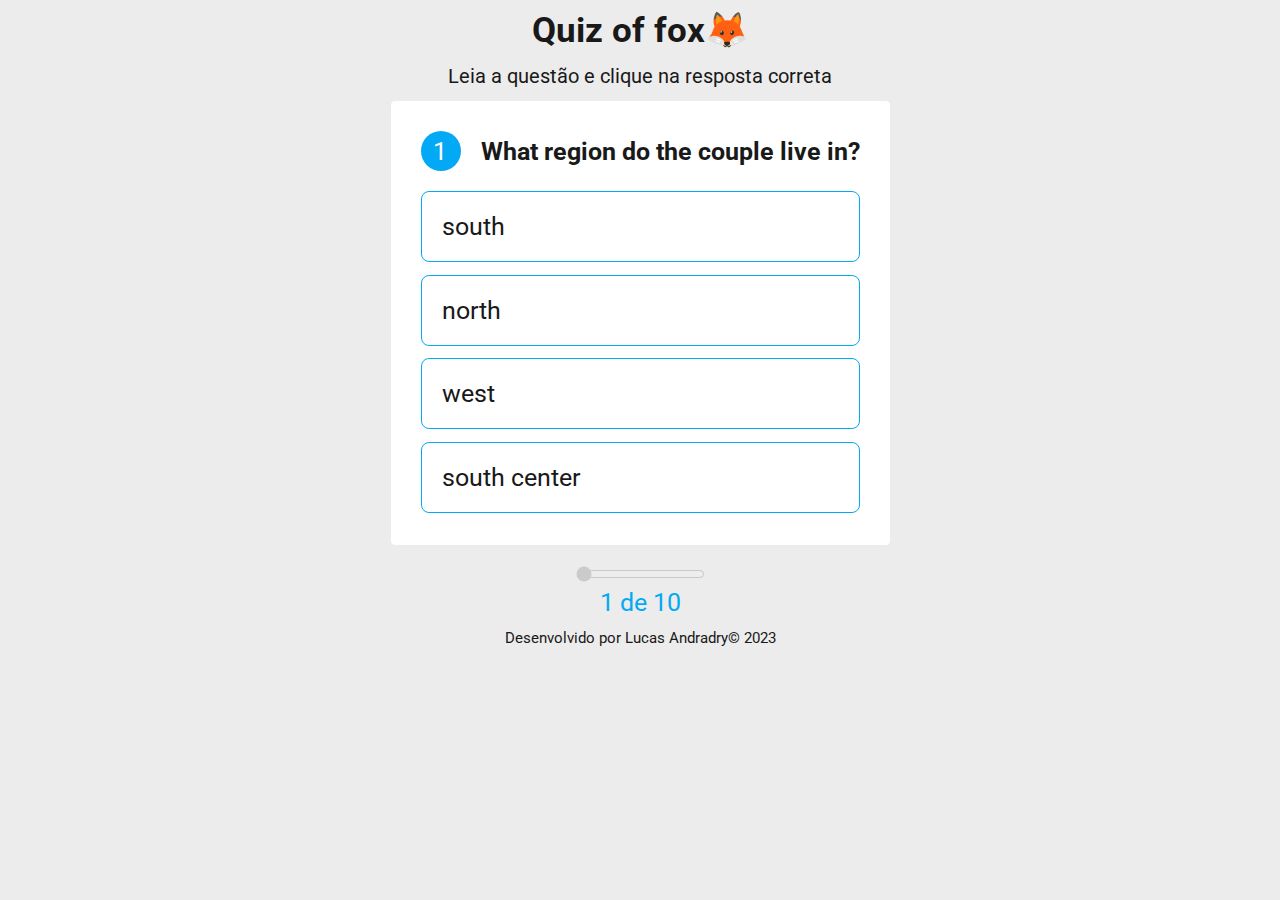
<file: parte2.html>
<!DOCTYPE html>
<html lang="pt-br">
<head>
    <link rel="icon" href="images/favicon.png" />
    <meta charset="UTF-8">
    <meta http-equiv="X-UA-Compatible" content="IE=edge">
    <meta name="viewport" content="width=device-width, initial-scale=1.0">
    <title> Quiz of fox🦊</title>
    <!-- CSS externo -->
    <link rel="stylesheet" href="aula21-quiz2.css" />
</head>
<body>

    <main class="tela-principal">

        <section class='conteudos'>

            <h1>Quiz of fox🦊</h1>

            <article class='centro' id='instrucoes'>
                Leia a questão e clique na resposta correta
            </article>

            <article class='questoes'>
                
                <header class='questao'>
                    <span id='numQuestao'></span>
                    <h2 id='pergunta'></h2>
                </header>
                <!--
                <figure class='imagemDaQuestao'>
                    <img src="images/quiz/rosa_dos_ventos.png" alt="Imagem da questao" width="200px"/>
                </figure>
                -->
                <div class='corpo'>
                    <ol type='A' id='alternativas'>
                        <li id='a' value='1A' class='respostas' onClick='verificarSeAcertou(this, this)'></li>
                        <li id='b' value='1B' class='respostas' onClick='verificarSeAcertou(this, this)'></li>
                        <li id='c' value='1C' class='respostas' onClick='verificarSeAcertou(this, this)'></li>
                        <li id='d' value='1D' class='respostas' onClick='verificarSeAcertou(this, this)'></li>
                    </ol>
                </div>
            </article>
            
            <article id='aviso' class='centro'>
                <input type="range" value='1' min='1' max='10' step='1'
                name="progresso" id="progresso" disabled
                /> <br>
                <span id='numero'></span> de <span id='total'></span>
            </article>
        
            <footer id='autoria' class='centro'>Desenvolvido por Lucas Andradry&copy; 2023</footer>

        </section>

    </main>
<audio preload src="positive.mp3" id='somAcerto'></audio>
<audio preload src="negative.mp3" id='somErro'></audio>
<audio preload src="aplausos.mp3" id='somAplausos'></audio>
<!-- JS externo -->
<script src="aula21-quiz2.js"></script>

</body>
</html>
</file>
<file: aula21-quiz2.css>
/* Aula 20 Maia Quiz */

@import url('https://fonts.googleapis.com/css2?family=Roboto:wght@100;300;400;500;700&display=swap');

/* vermelho #f44336 ou #d50000 verde #4caf50 ou #1b5e20  */
:root {
    --principal: #03a9f4;
    --secundaria: #0d47a1;
    --azul-escuro: #0d47a1;
    --cinza-escuro: #222;
    --branco: #fff;
    --verde: #4caf50;
    --vermelho: #f44336;
}

* {
    margin: 0;
    padding: 0;
    box-sizing: border-box;
    font-family: 'Roboto', sans-serif;
    font-size: 1.25rem;
}

body {
    width: 100vw;
    height: 100vh;
    background: #ececec;
    color: #191919;
    overflow-x: hidden;
}

main {
    width: 100%;
    height: 100vh;
}

section {
    width: 100vw;

    display: flex;
    flex-direction: column;
    justify-content: center;
    align-items: center;
}

h1 {
    text-align: center;
    font-size: 1.75rem;
    margin: 0.5rem 0 0 0;
}

/* classe para centralizar textos, paragrafos */
.centro {
    text-align: center;
}

/* div class questao com numero da questao e pergunta */
.questao {
    display: flex;
    align-items: center;
    justify-content: space-between;
    margin-bottom: 1rem;
}

#numQuestao {
    text-align: center;
    width: 2rem;
    height: 2rem;
    display: block;
    background: var(--principal);
    color: #fff;
    padding: 6px 10px 4px 8px;
    border-radius: 50%;
}

#pergunta {
    margin-left: 1rem;
}

.imagemDaQuestao {
    display: flex;
    justify-content: center;
    align-items: center;
}

/* article que acomoda a questao completa */
.questoes {
    user-select: none;
    background: #fff;

    padding: 1.5rem 1.5rem 1rem 1.5rem;
    border: 1px solid #ececec;
    border-radius: 5px;
    margin-bottom: 0.625rem;
}

.questoes ol li {
    border: 1px solid var(--principal);
    display: block;
    margin-bottom: 0.625rem;
    padding: 1rem;
    border-radius: 8px;
}

.questoes ol li:hover {
    background: var(--principal);
    cursor: pointer;
}

.bloqueado {
    display: none;
}

.bloqueado li:hover {
    display: none;
}

#instrucoes {
    font-size: 1rem;
    color: #191919;
    padding: 0.625rem;
    border-radius: 8px;

    display: flex;
    justify-content: center;
}

#aviso {
    color: var(--principal);
}

#autoria {
    margin-top: 0.625rem;
    font-size: 0.75rem;
}

/* ANIMACAO */

/* Animar o input */
@keyframes piscar {
    0% {
        filter: drop-shadow(0 0 15px var(--principal));
        -webkit-filter: drop-shadow(0 0 15px var(--principal));
        -moz-filter: drop-shadow(0 0 15px var(--principal));
        -o-filter: drop-shadow(0 0 15px var(--principal));
        -ms-filter: drop-shadow(0 0 15px var(--principal));
    }
    100% {
    }
}

.animar {
    animation: piscar .75s infinite alternate;
}

.aparecer {
    animation: aparecer .5s infinite alternate;
}

@keyframes aparecer {
    0% {
        opacity: 0;
    }
    50% {
        opacity: 0.5;
    }
    100% {
        opacity: 1;
    }
}

.acertou {
    background: var(--verde);
    animation: aparecer 0.1s infinite alternate;
}

.errou {
    background: var(--vermelho);
    animation: aparecer 0.1s infinite alternate;
}

.placar {
    padding: 1rem;
    border-radius: 8px;
    background:#03a9f4;
    font-size: 2rem;
}
</file>
